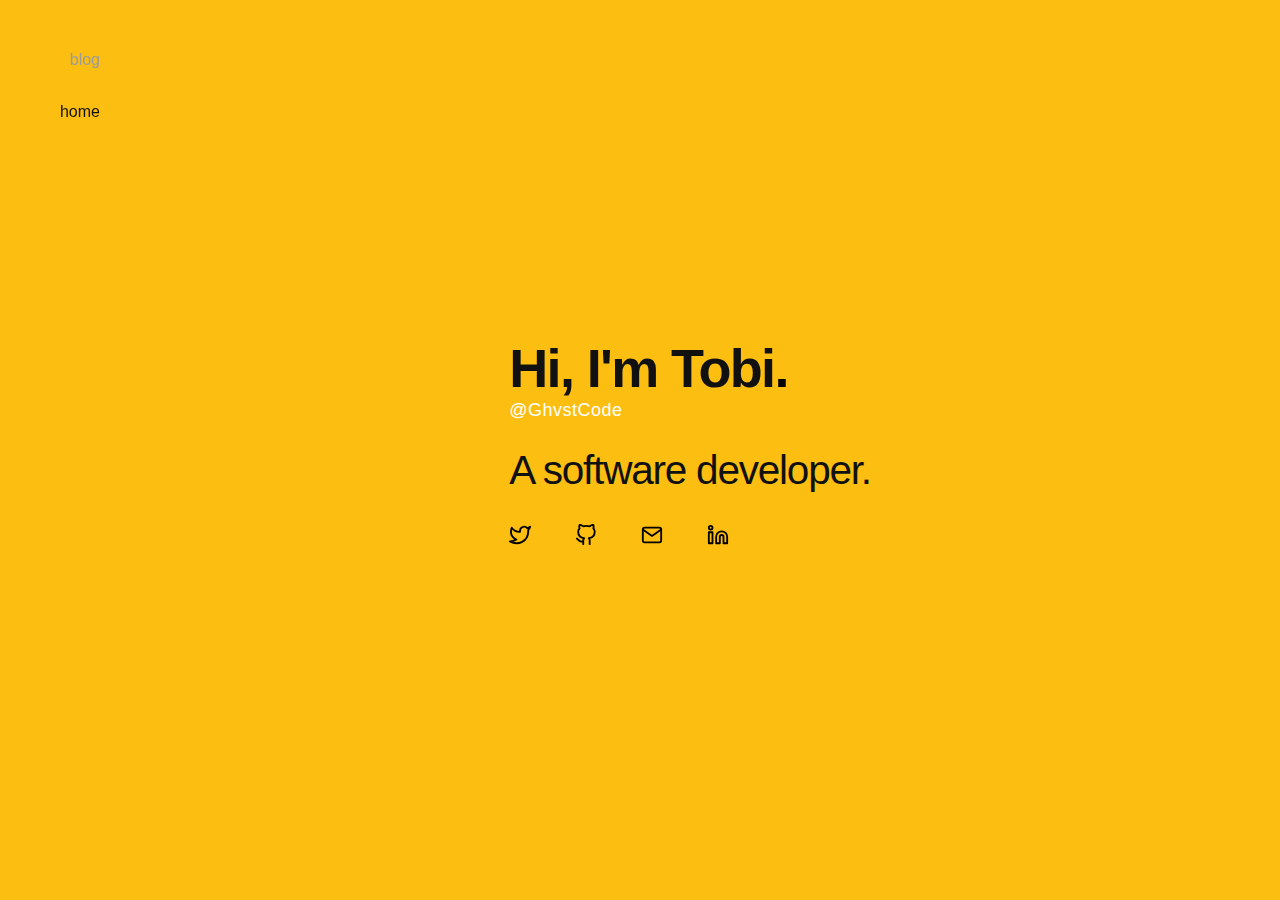
<file: index.html>
<!DOCTYPE html>
<html lang="en-us">

<head>
	<meta name="generator" content="Hugo 0.74.3" />
  <title>Tobi&#39;s Space</title>

  <meta charset="UTF-8">
  <meta name="language" content="en">
  <meta name="description" content="">
  <meta name="keywords" content="">
  <meta name="viewport" content="width=device-width, initial-scale=1.0">
  <meta http-equiv="content-type" content="text/html; charset=utf-8">
  <meta http-equiv="X-UA-Compatible" content="IE=edge">

  
  
  <meta name="twitter:card" content="summary" />
  <meta name="twitter:title" content="" />
  <meta name="twitter:description" content=""/>
  <meta name="twitter:site" content="@GhvstCode" />
  <meta name="twitter:creator" content="https://twitter.com/GhvstCode" />
  

  <link rel="shortcut icon" type="image/png" href="/favicon.ico" />

  
  
    
 
  
  
  
  
  
  
    
    <link type="text/css" rel="stylesheet" href="/css/about.min.faa0cdf2d211fbe1d8399c340d898781f94b8e9a9d0e53657a5b8bf7c13e990b.css" integrity="sha256-&#43;qDN8tIR&#43;&#43;HYOZw0DYmHgflLjpqdDlNleluL98E&#43;mQs="/>
  
    
    <link type="text/css" rel="stylesheet" href="/css/custom.min.4512ac4048b76fb23344c4ee75c3df6da1cad0b9e29d6412f4bcb8e94e245d8c.css" integrity="sha256-RRKsQEi3b7IzRMTudcPfbaHK0LninWQS9Ly46U4kXYw="/>
  
  
   
  <link rel="alternate" type="application/rss+xml+xml" href="https://GhvstCode.github.io/index.xml" title="Tobi's Space" /> 
   
   
    

<script type="application/ld+json">
  
    { 
      "@context": "http://schema.org", 
      "@type": "WebSite", 
      "url": "https:\/\/GhvstCode.github.io\/",
      "name": "",
      "author": {
        "@type": "Person",
        "name": ""
      },
      "description": ""
    }
  
  </script>
</head>

<body>
  <div class="burger__container">
  <div class="burger" aria-controls="navigation" aria-label="Menu">
    <div class="burger__meat burger__meat--1"></div>
    <div class="burger__meat burger__meat--2"></div>
    <div class="burger__meat burger__meat--3"></div>
  </div>
</div>
 

  <nav class="nav" id="navigation">
  <ul class="nav__list">
    
    
      <li>
        <a  href="/blog">blog</a>
      </li>
    
      <li>
        <a  class="active"
         href="/">home</a>
      </li>
    
  </ul>
</nav>


  <main>
    

<div class="splash-container">
  <div class="splash">
    
    <h1>Hi, I&#39;m Tobi<span class="fancy">.</span></h1>
    
    <span class="handle">@GhvstCode</span>
    
    <h2>
      A software developer.
    </h2>
    

    


<div class="social-icons">
  
     
    
      <a class="social-icons__link" title="Twitter"
         href="https://twitter.com/GhvstCode"
         target="_blank" rel="noopener">
        <div class="social-icons__icon" style="background-image: url('https://GhvstCode.github.io/svg/twitter.svg')"></div>
      </a>
    
  
     
    
      <a class="social-icons__link" title="GitHub"
         href="https://github.com/GhvstCode"
         target="_blank" rel="noopener">
        <div class="social-icons__icon" style="background-image: url('https://GhvstCode.github.io/svg/github.svg')"></div>
      </a>
    
  
     
    
      <a class="social-icons__link" title="Email"
         href="mailto:tobade02@gmail.com"
         target="_blank" rel="noopener">
        <div class="social-icons__icon" style="background-image: url('https://GhvstCode.github.io/svg/email.svg')"></div>
      </a>
    
  
     
    
      <a class="social-icons__link" title="LinkedIn"
         href="https://www.linkedin.com/in/oluwatobi-okewole"
         target="_blank" rel="noopener">
        <div class="social-icons__icon" style="background-image: url('https://GhvstCode.github.io/svg/linkedin.svg')"></div>
      </a>
    
     
</div>

  </div>
</div>


  </main>

   

  
  <script src="/js/index.min.49e4d8a384357d9b445b87371863419937ede9fa77737522ffb633073aebfa44.js" integrity="sha256-SeTYo4Q1fZtEW4c3GGNBmTft6fp3c3Ui/7YzBzrr&#43;kQ=" crossorigin="anonymous"></script>
   
</body>

</html>
</file>
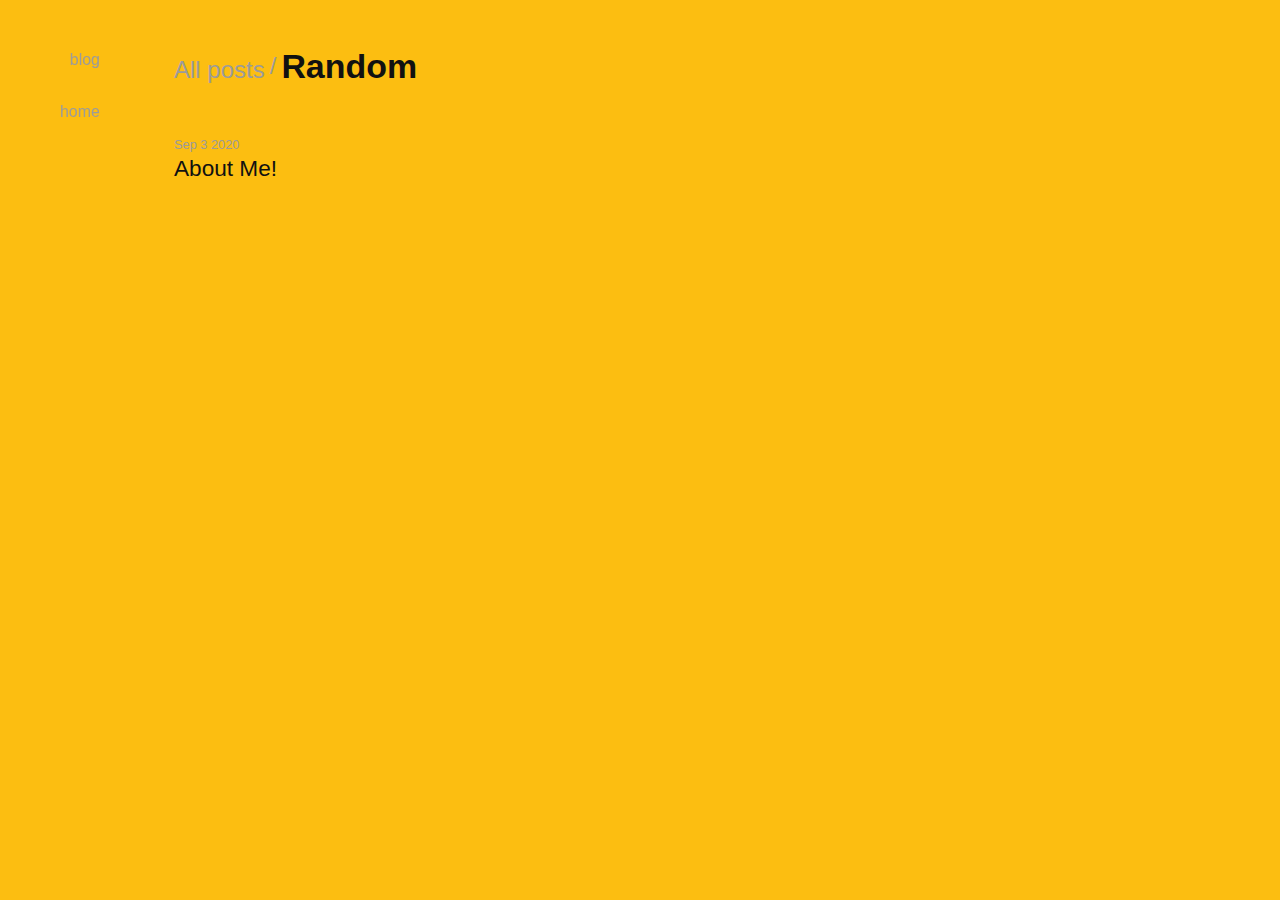
<file: tags/random/index.html>
<!DOCTYPE html>
<html lang="en-us">

<head>
  <title>Random | Tobi&#39;s Space</title>

  <meta charset="UTF-8">
  <meta name="language" content="en">
  <meta name="description" content="">
  <meta name="keywords" content="">
  <meta name="viewport" content="width=device-width, initial-scale=1.0">
  <meta http-equiv="content-type" content="text/html; charset=utf-8">
  <meta http-equiv="X-UA-Compatible" content="IE=edge">

  
  
  <meta name="twitter:card" content="summary" />
  <meta name="twitter:title" content="Random" />
  <meta name="twitter:description" content=""/>
  <meta name="twitter:site" content="@GhvstCode" />
  <meta name="twitter:creator" content="https://twitter.com/GhvstCode" />
  

  <link rel="shortcut icon" type="image/png" href="/favicon.ico" />

  
  
    
 
  
  
  
  
  
  
    
    <link type="text/css" rel="stylesheet" href="/css/tags.min.366a1c4761304f40d7ab2549c070344a1c8cfbfefc263bb2187aa968d9f66612.css" integrity="sha256-NmocR2EwT0DXqyVJwHA0ShyM&#43;/78JjuyGHqpaNn2ZhI="/>
  
    
    <link type="text/css" rel="stylesheet" href="/css/custom.min.4512ac4048b76fb23344c4ee75c3df6da1cad0b9e29d6412f4bcb8e94e245d8c.css" integrity="sha256-RRKsQEi3b7IzRMTudcPfbaHK0LninWQS9Ly46U4kXYw="/>
  
  
   
  <link rel="alternate" type="application/rss+xml+xml" href="https://GhvstCode.github.io/tags/random/index.xml" title="Tobi's Space" /> 
   
   
    

<script type="application/ld+json">
  
    { 
      "@context": "http://schema.org", 
      "@type": "WebSite", 
      "url": "https:\/\/GhvstCode.github.io\/tags\/random\/",
      "name": "Random",
      "author": {
        "@type": "Person",
        "name": ""
      },
      "description": ""
    }
  
  </script>
</head>

<body>
  <div class="burger__container">
  <div class="burger" aria-controls="navigation" aria-label="Menu">
    <div class="burger__meat burger__meat--1"></div>
    <div class="burger__meat burger__meat--2"></div>
    <div class="burger__meat burger__meat--3"></div>
  </div>
</div>
 

  <nav class="nav" id="navigation">
  <ul class="nav__list">
    
    
      <li>
        <a  href="/blog">blog</a>
      </li>
    
      <li>
        <a  href="/">home</a>
      </li>
    
  </ul>
</nav>


  <main>
     
          
    
  <div class="post-list__container">
    <div class="tag__header">
      <a href="/blog">All posts</a><span class="separator">/</span>
      <h1 class="tag__term">Random</h1>
    </div>
    <ul class="post-list">
      
      <li class="post">
        <div class="post__header">
          <time class="post__date" datetime="2020-09-03 00:00:00 &#43;0000 UTC">Sep 3 2020</time>
          <h2 class="post__title">
            <a href="/blog/about-me/">About Me!</a>
          </h2>
        </div>
      </li>
      
    </ul>
  </div>

  </main>

   

  
  <script src="/js/index.min.49e4d8a384357d9b445b87371863419937ede9fa77737522ffb633073aebfa44.js" integrity="sha256-SeTYo4Q1fZtEW4c3GGNBmTft6fp3c3Ui/7YzBzrr&#43;kQ=" crossorigin="anonymous"></script>
   
</body>

</html>
</file>
<file: css/custom.min.4512ac4048b76fb23344c4ee75c3df6da1cad0b9e29d6412f4bcb8e94e245d8c.css>
.fancy{color:#000}body{background-color:#fcbe11}html{background-color:#fcbe11}.burger__container{background-color:#fcbe11}.nav--active{background-color:#000}.handle{color:#fff}.nav{background-color:#fcbe11}
</file>
<file: css/about.min.faa0cdf2d211fbe1d8399c340d898781f94b8e9a9d0e53657a5b8bf7c13e990b.css>
@charset "UTF-8";button,button[type=button],button[type=reset],button[type=submit]{-webkit-appearance:button}input,input[type=text],input[type=email]{-webkit-appearance:none;-moz-appearance:none;appearance:none}html,body{background-color:#fff;color:#111;height:100%}html{box-sizing:border-box}*,*:before,*:after{padding:0;margin:0;box-sizing:inherit}html{font-family:-apple-system,BlinkMacSystemFont,segoe ui,Roboto,Oxygen-Sans,Ubuntu,Cantarell,helvetica neue,sans-serif;-webkit-font-smoothing:antialiased;font-size:95%}@media screen and (min-width:800px){html{font-size:100%}}@media screen and (min-width:1400px){html{font-size:115%}}h1,h2,h3,h4,h5,h6{margin-top:1.5rem;margin-bottom:0;line-height:1.5rem}h1{font-size:2.121rem;line-height:2.25rem;margin-top:2.25rem}h2{font-size:1.414rem}h3{font-size:1.17833333rem}h4{font-size:.98194444rem}h5{font-size:.81828704rem}p{margin-top:1.5rem;margin-bottom:0;line-height:1.5rem}ul,ol{padding-left:1.5rem;margin-top:1.5rem;margin-bottom:1.5rem}ul li,ol li{line-height:1.5rem}ul ul,ul ol,ol ul,ol ol{margin-top:0;margin-bottom:0}blockquote{margin-top:1.5rem;margin-bottom:1.5rem;line-height:1.5rem;color:#111}blockquote::before{position:absolute;content:"\201C";font-size:6em;font-family:roboto,serif;margin-top:.1em;margin-left:-.2em;z-index:-1;color:#ededed}blockquote cite{font-style:italic;font-size:.95em;color:#717171}blockquote cite::before{content:"— "}pre{line-height:1.45;margin-top:1.5rem;padding:16px;word-wrap:normal;overflow:auto;background-color:#f6f8fa;border-radius:3px}code{font-size:85%;font-family:sfmono-regular,Consolas,Menlo,monospace;padding:.2em .4em;margin:0;background-color:rgba(27,31,35,.05);border-radius:3px}pre>code{word-break:normal;white-space:pre}pre code{display:inline;padding:0;margin:0;overflow:visible;line-height:inherit;word-wrap:normal;background-color:transparent;border:0}.lead{font-size:1.414rem}abbr[title]{text-decoration:underline double}.burger__container{height:4rem;display:flex;align-items:center;padding:0 1.5rem;position:fixed;width:100%;background:#fff;z-index:2}@media screen and (min-width:800px){.burger__container{display:none}}.burger{position:relative;width:28px;height:28px;cursor:pointer}.burger__meat{position:absolute;width:28px;height:2px;background:#111;top:calc(50% - 2px/2);left:calc(50% - 28px/2);transition:all 150ms ease-in}.burger__meat--1{transform:translateY(-10px)}.burger__meat--2{width:calc(28px - 6px)}.burger__meat--3{transform:translateY(10px)}.nav--active .burger__meat--1{transform:rotate(45deg)}.nav--active .burger__meat--2{opacity:0}.nav--active .burger__meat--3{transform:rotate(-45deg)}.nav{font-size:16px;position:fixed;display:flex;justify-content:center;align-items:center;background:#fff;visibility:hidden;z-index:1}@media screen and (min-width:800px){.nav{display:block;visibility:visible;padding-top:3em;width:100px}}.nav--active .nav{visibility:visible;height:100%;width:100%}@media screen and (min-width:800px){.nav--active .nav{width:100px}}.nav__list{text-align:right;list-style:none;margin:0;padding:0;width:50%}@media screen and (min-width:800px){.nav__list{width:auto}}@media screen and (max-width:799px){.nav__list{transform:translateY(-25px);opacity:0}.nav--active .nav__list{transform:translateY(0);opacity:1;transition:all 500ms ease}}.nav__list li{margin-bottom:3em;line-height:1.5em}.nav__list li:last-of-type{margin-bottom:0}@media screen and (min-width:800px){.nav__list li{margin-bottom:1.75em}}.nav__list a{color:#9b9b9b;text-decoration:none;font-size:2em}.nav__list a.active{color:#111}.nav__list a:hover{color:#111}@media screen and (min-width:800px){.nav__list a{font-size:1em}}.social-icons{display:flex;justify-content:center}.social-icons__link{padding:.8rem}.social-icons__link:not(:last-child){margin-right:1em}.social-icons__link .social-icons__icon{width:1.4rem;height:1.4rem;background-size:contain;background-repeat:no-repeat}body.nav--active{overflow:hidden}main{padding:3rem 1.5rem 1rem}@media screen and (min-width:800px){main{padding-left:calc(1.5rem + 100px)}}@media screen and (max-width:799px){main{padding-top:calc(3rem + 4rem)}}.splash-container{height:100%;display:flex;justify-content:center;align-items:center;font-size:14px}@media screen and (min-width:800px){.splash-container{font-size:18px}}.splash h1{font-size:3em;line-height:1;letter-spacing:-.03em;margin:0}.splash h2{font-size:2.25em;font-weight:500;line-height:1.25;max-width:22em;letter-spacing:-.03em}.fancy{color:#9013fe}.handle{display:inline-block;margin-top:.275em;color:#9b9b9b;letter-spacing:.5px}.writing{text-decoration:none;color:#9013fe}main{padding-top:0;padding-bottom:0;height:100%}.social-icons{justify-content:flex-start;padding-top:1rem;margin-left:-.8rem}
</file>
<file: css/tags.min.366a1c4761304f40d7ab2549c070344a1c8cfbfefc263bb2187aa968d9f66612.css>
@charset "UTF-8";button,button[type=button],button[type=reset],button[type=submit]{-webkit-appearance:button}input,input[type=text],input[type=email]{-webkit-appearance:none;-moz-appearance:none;appearance:none}html,body{background-color:#fff;color:#111;height:100%}html{box-sizing:border-box}*,*:before,*:after{padding:0;margin:0;box-sizing:inherit}html{font-family:-apple-system,BlinkMacSystemFont,segoe ui,Roboto,Oxygen-Sans,Ubuntu,Cantarell,helvetica neue,sans-serif;-webkit-font-smoothing:antialiased;font-size:95%}@media screen and (min-width:800px){html{font-size:100%}}@media screen and (min-width:1400px){html{font-size:115%}}h1,h2,h3,h4,h5,h6{margin-top:1.5rem;margin-bottom:0;line-height:1.5rem}h1{font-size:2.121rem;line-height:2.25rem;margin-top:2.25rem}h2{font-size:1.414rem}h3{font-size:1.17833333rem}h4{font-size:.98194444rem}h5{font-size:.81828704rem}p{margin-top:1.5rem;margin-bottom:0;line-height:1.5rem}ul,ol{padding-left:1.5rem;margin-top:1.5rem;margin-bottom:1.5rem}ul li,ol li{line-height:1.5rem}ul ul,ul ol,ol ul,ol ol{margin-top:0;margin-bottom:0}blockquote{margin-top:1.5rem;margin-bottom:1.5rem;line-height:1.5rem;color:#111}blockquote::before{position:absolute;content:"\201C";font-size:6em;font-family:roboto,serif;margin-top:.1em;margin-left:-.2em;z-index:-1;color:#ededed}blockquote cite{font-style:italic;font-size:.95em;color:#717171}blockquote cite::before{content:"— "}pre{line-height:1.45;margin-top:1.5rem;padding:16px;word-wrap:normal;overflow:auto;background-color:#f6f8fa;border-radius:3px}code{font-size:85%;font-family:sfmono-regular,Consolas,Menlo,monospace;padding:.2em .4em;margin:0;background-color:rgba(27,31,35,.05);border-radius:3px}pre>code{word-break:normal;white-space:pre}pre code{display:inline;padding:0;margin:0;overflow:visible;line-height:inherit;word-wrap:normal;background-color:transparent;border:0}.lead{font-size:1.414rem}abbr[title]{text-decoration:underline double}.burger__container{height:4rem;display:flex;align-items:center;padding:0 1.5rem;position:fixed;width:100%;background:#fff;z-index:2}@media screen and (min-width:800px){.burger__container{display:none}}.burger{position:relative;width:28px;height:28px;cursor:pointer}.burger__meat{position:absolute;width:28px;height:2px;background:#111;top:calc(50% - 2px/2);left:calc(50% - 28px/2);transition:all 150ms ease-in}.burger__meat--1{transform:translateY(-10px)}.burger__meat--2{width:calc(28px - 6px)}.burger__meat--3{transform:translateY(10px)}.nav--active .burger__meat--1{transform:rotate(45deg)}.nav--active .burger__meat--2{opacity:0}.nav--active .burger__meat--3{transform:rotate(-45deg)}.nav{font-size:16px;position:fixed;display:flex;justify-content:center;align-items:center;background:#fff;visibility:hidden;z-index:1}@media screen and (min-width:800px){.nav{display:block;visibility:visible;padding-top:3em;width:100px}}.nav--active .nav{visibility:visible;height:100%;width:100%}@media screen and (min-width:800px){.nav--active .nav{width:100px}}.nav__list{text-align:right;list-style:none;margin:0;padding:0;width:50%}@media screen and (min-width:800px){.nav__list{width:auto}}@media screen and (max-width:799px){.nav__list{transform:translateY(-25px);opacity:0}.nav--active .nav__list{transform:translateY(0);opacity:1;transition:all 500ms ease}}.nav__list li{margin-bottom:3em;line-height:1.5em}.nav__list li:last-of-type{margin-bottom:0}@media screen and (min-width:800px){.nav__list li{margin-bottom:1.75em}}.nav__list a{color:#9b9b9b;text-decoration:none;font-size:2em}.nav__list a.active{color:#111}.nav__list a:hover{color:#111}@media screen and (min-width:800px){.nav__list a{font-size:1em}}.social-icons{display:flex;justify-content:center}.social-icons__link{padding:.8rem}.social-icons__link:not(:last-child){margin-right:1em}.social-icons__link .social-icons__icon{width:1.4rem;height:1.4rem;background-size:contain;background-repeat:no-repeat}body.nav--active{overflow:hidden}main{padding:3rem 1.5rem 1rem}@media screen and (min-width:800px){main{padding-left:calc(1.5rem + 100px)}}@media screen and (max-width:799px){main{padding-top:calc(3rem + 4rem)}}.post-list__container{margin:0 auto;max-width:1200px;width:100%}@media screen and (min-width:800px){.post-list__container{padding-left:50px}}.post-list{list-style:none;margin:0;padding:0}.post{margin-bottom:1.5rem}.post__title{margin-top:0;font-weight:500}.post__title a{color:#111;text-decoration:none}.post__date{color:#9b9b9b;font-size:.8rem}.tag__header{align-items:baseline;display:flex;margin:0 auto 3rem}.tag__header a,.tag__header .separator{color:#9b9b9b;font-size:1.5rem}.tag__header a{text-decoration:none}.tag__header .separator{align-self:center;margin:0 5px}.tag__header .tag__term{margin:0;font-weight:600}
</file>
